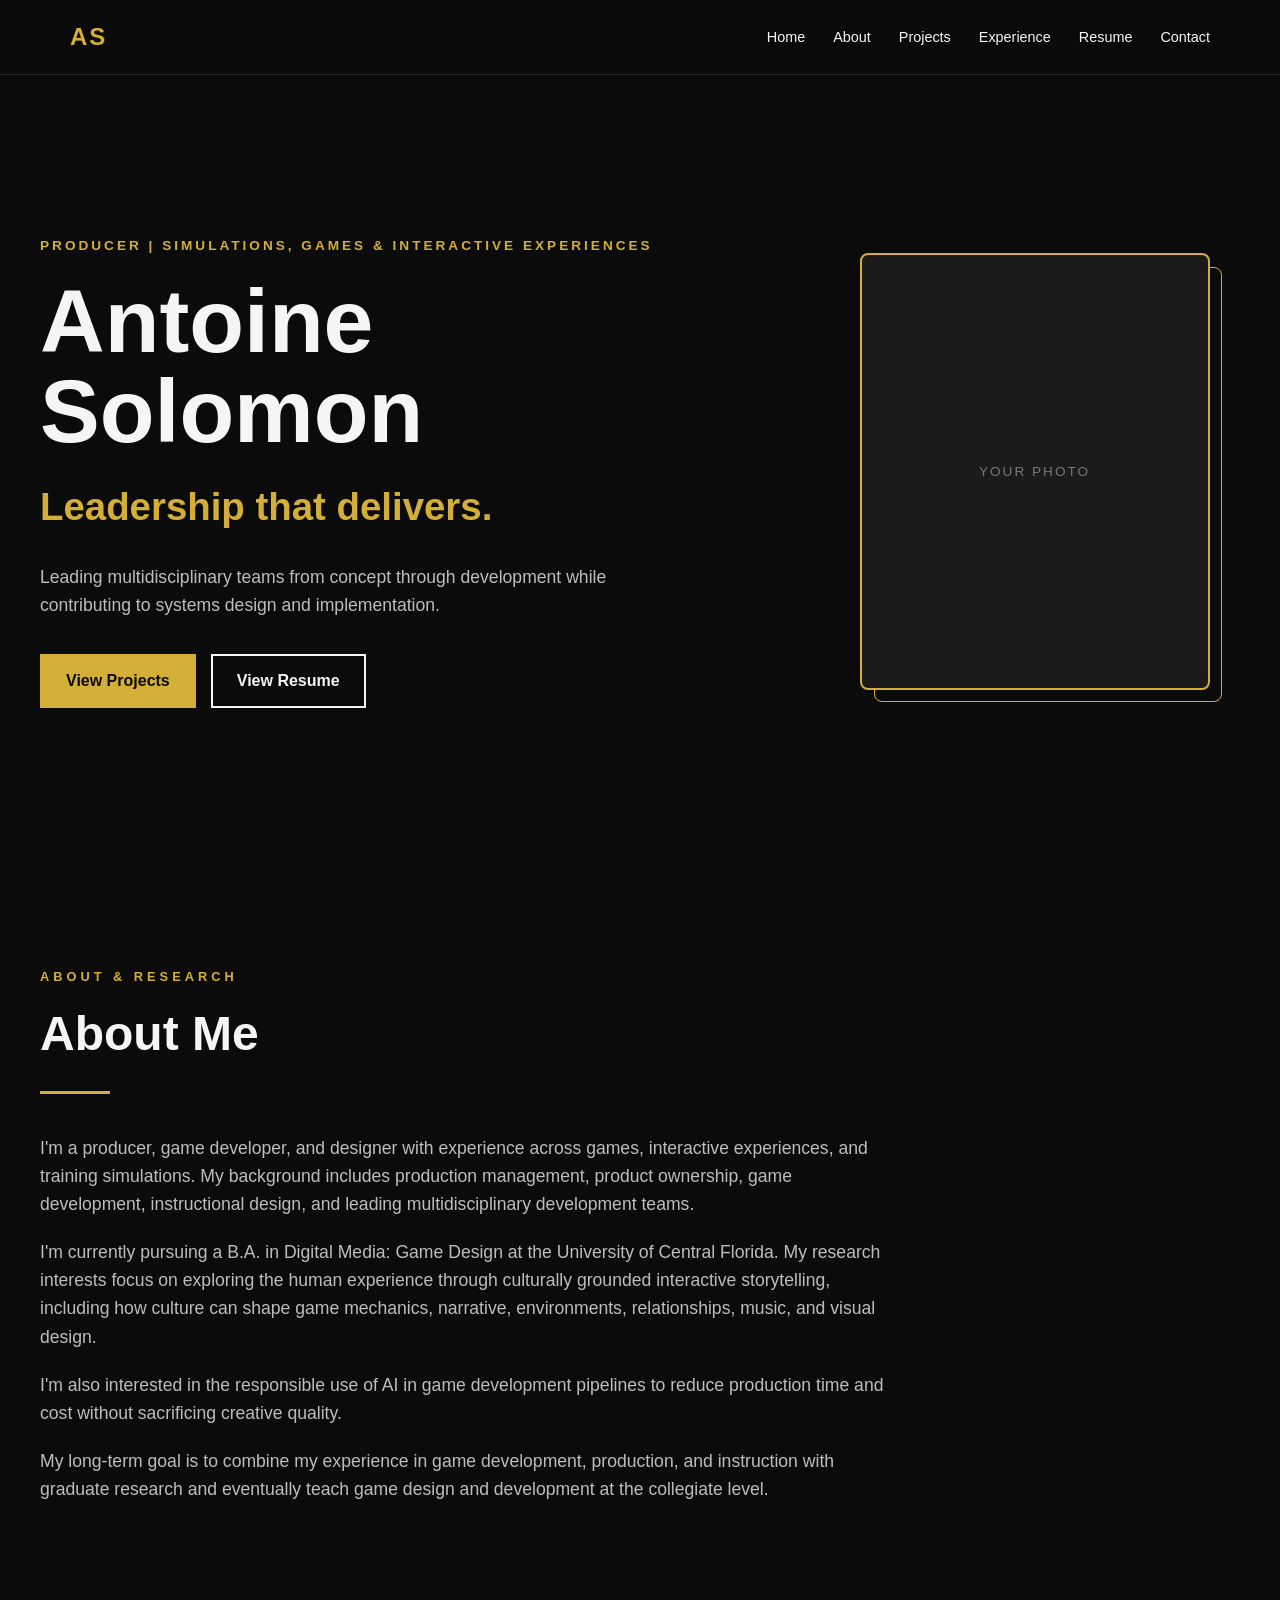
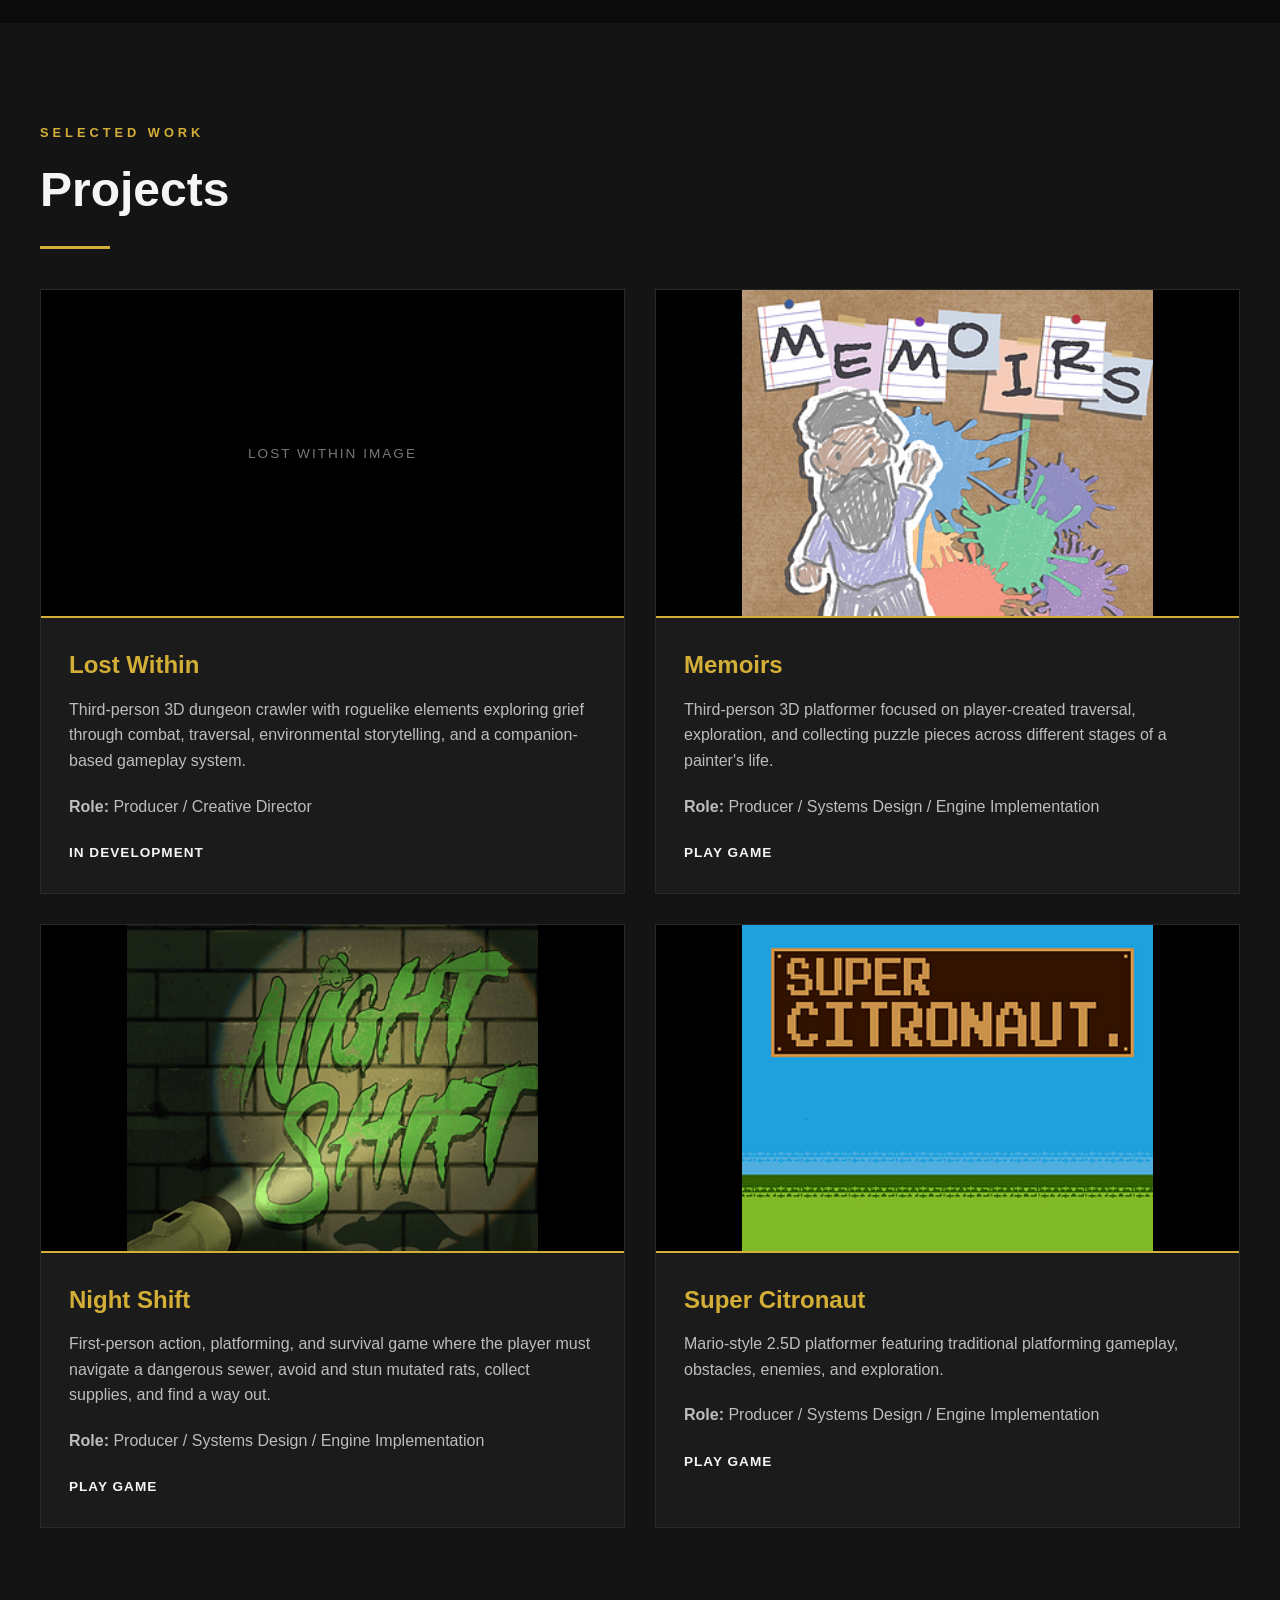
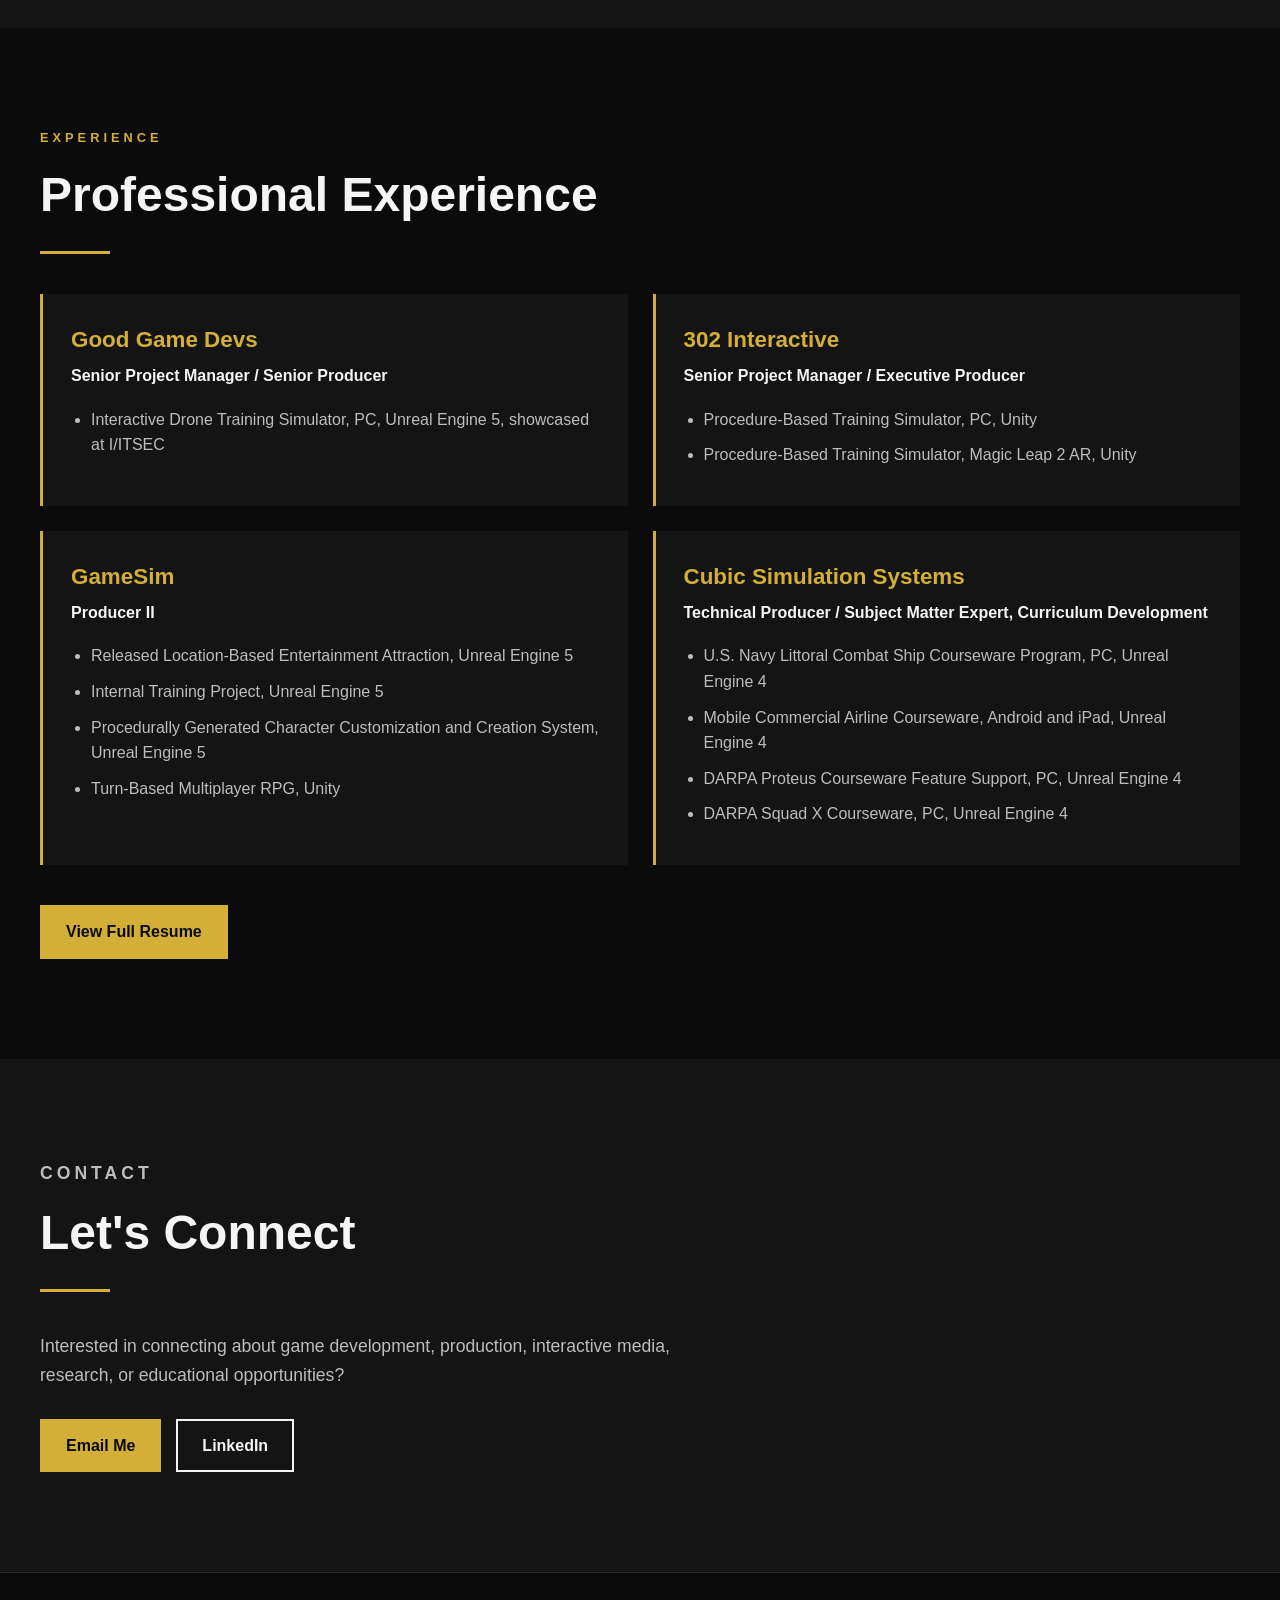
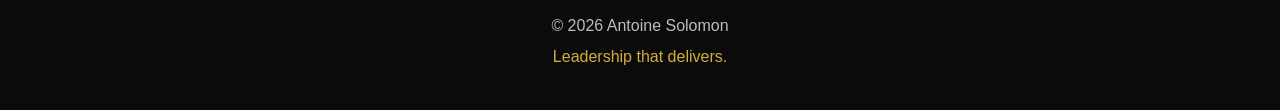
<file: index.html>
<!DOCTYPE html>
<html lang="en">

<head>
    <meta charset="UTF-8">
    <meta name="viewport" content="width=device-width, initial-scale=1.0">

    <title>Antoine Solomon | Portfolio</title>

    <link rel="stylesheet" href="style.css">
</head>

<body>

    <!-- Navigation -->
    <nav class="navbar">

        <div class="nav-container">

            <a href="#home" class="nav-logo">AS</a>

            <div class="nav-links">
                <a href="#home">Home</a>
                <a href="#about">About</a>
                <a href="#projects">Projects</a>
                <a href="#experience">Experience</a>
                <a href="resume.html">Resume</a>
                <a href="#contact">Contact</a>
            </div>

        </div>

    </nav>


    <main>

        <!-- Hero -->
        <section id="home" class="hero">

            <div class="hero-container">

                <div class="hero-content">

                    <p class="hero-intro">
                        PRODUCER | SIMULATIONS, GAMES & INTERACTIVE EXPERIENCES
                    </p>

                    <h1>Antoine Solomon</h1>

                    <h2>Leadership that delivers.</h2>

                    <p class="hero-description">
                        Leading multidisciplinary teams from concept through development
                        while contributing to systems design and implementation.
                    </p>

                    <div class="hero-buttons">

                        <a href="#projects" class="button primary-button">
                            View Projects
                        </a>

                        <a href="resume.html" class="button secondary-button">
                            View Resume
                        </a>

                    </div>

                </div>


                <!-- Personal Photo Placeholder -->
                <div class="hero-photo">

                    <div class="photo-placeholder">
                        <span>Your Photo</span>
                    </div>

                </div>

            </div>

        </section>


        <!-- About & Research -->
        <section id="about" class="content-section">

            <div class="section-container">

                <p class="section-label">ABOUT & RESEARCH</p>

                <h2>About Me</h2>

                <div class="gold-line"></div>

                <div class="about-content">

                    <p>
                        I'm a producer, game developer, and designer with
                        experience across games, interactive experiences, and
                        training simulations. My background includes production
                        management, product ownership, game development,
                        instructional design, and leading multidisciplinary
                        development teams.
                    </p>

                    <p>
                        I'm currently pursuing a B.A. in Digital Media: Game Design
                        at the University of Central Florida. My research interests
                        focus on exploring the human experience through culturally
                        grounded interactive storytelling, including how culture
                        can shape game mechanics, narrative, environments,
                        relationships, music, and visual design.
                    </p>

                    <p>
                        I'm also interested in the responsible use of AI in game
                        development pipelines to reduce production time and cost
                        without sacrificing creative quality.
                    </p>

                    <p>
                        My long-term goal is to combine my experience in game
                        development, production, and instruction with graduate
                        research and eventually teach game design and development
                        at the collegiate level.
                    </p>

                </div>

            </div>

        </section>


        <!-- Projects -->
        <section id="projects" class="content-section alternate-section">

            <div class="section-container">

                <p class="section-label">SELECTED WORK</p>

                <h2>Projects</h2>

                <div class="gold-line"></div>


                <div class="project-grid">


                    <!-- Lost Within -->
                    <article class="project-card">

                        <div class="project-image">
                            <span>Lost Within Image</span>
                        </div>

                        <div class="project-info">

                            <h3>Lost Within</h3>

                            <p>
                                Third-person 3D dungeon crawler with roguelike
                                elements exploring grief through combat, traversal,
                                environmental storytelling, and a companion-based
                                gameplay system.
                            </p>

                            <p>
                                <strong>Role:</strong>
                                Producer / Creative Director
                            </p>

                            <span class="project-link">
                                In Development
                            </span>

                        </div>

                    </article>


                    <!-- Memoirs -->
                    <article class="project-card">

                        <div class="project-image">
                            <img src="Images/Memoirs.png"
                                 alt="Memoirs gameplay screenshot">
                        </div>

                        <div class="project-info">

                            <h3>Memoirs</h3>

                            <p>
                                Third-person 3D platformer focused on player-created
                                traversal, exploration, and collecting puzzle pieces
                                across different stages of a painter's life.
                            </p>

                            <p>
                                <strong>Role:</strong>
                                Producer / Systems Design / Engine Implementation
                            </p>

                            <a href="https://patty-farinas.itch.io/memoirs"
                               target="_blank"
                               rel="noopener noreferrer"
                               class="project-link">
                                Play Game
                            </a>

                        </div>

                    </article>


                    <!-- Night Shift -->
                    <article class="project-card">

                        <div class="project-image">
                            <img src="Images/NightShift.png"
                                 alt="Night Shift gameplay screenshot">
                        </div>

                        <div class="project-info">

                            <h3>Night Shift</h3>

                            <p>
                                First-person action, platforming, and survival game
                                where the player must navigate a dangerous sewer,
                                avoid and stun mutated rats, collect supplies, and
                                find a way out.
                            </p>

                            <p>
                                <strong>Role:</strong>
                                Producer / Systems Design / Engine Implementation
                            </p>

                            <a href="https://twan-solo.itch.io/night-watch"
                               target="_blank"
                               rel="noopener noreferrer"
                               class="project-link">
                                Play Game
                            </a>

                        </div>

                    </article>


                    <!-- Super Citronaut -->
                    <article class="project-card">

                        <div class="project-image">
                            <img src="Images/SuperCitronaut.png"
                                 alt="Super Citronaut gameplay screenshot">
                        </div>

                        <div class="project-info">

                            <h3>Super Citronaut</h3>

                            <p>
                                Mario-style 2.5D platformer featuring traditional
                                platforming gameplay, obstacles, enemies, and
                                exploration.
                            </p>

                            <p>
                                <strong>Role:</strong>
                                Producer / Systems Design / Engine Implementation
                            </p>

                            <a href="https://shreyaaaaaa.itch.io/super-citronaut"
                               target="_blank"
                               rel="noopener noreferrer"
                               class="project-link">
                                Play Game
                            </a>

                        </div>

                    </article>


                </div>

            </div>

        </section>


        <!-- Professional Experience -->
        <section id="experience" class="content-section">

            <div class="section-container">

                <p class="section-label">EXPERIENCE</p>

                <h2>Professional Experience</h2>

                <div class="gold-line"></div>


                <div class="experience-grid">


                    <!-- Good Game Devs -->
                    <article class="experience-card">

                        <h3>Good Game Devs</h3>

                        <h4>
                            Senior Project Manager / Senior Producer
                        </h4>

                        <ul>
                            <li>
                                Interactive Drone Training Simulator,
                                PC, Unreal Engine 5, showcased at I/ITSEC
                            </li>
                        </ul>

                    </article>


                    <!-- 302 Interactive -->
                    <article class="experience-card">

                        <h3>302 Interactive</h3>

                        <h4>
                            Senior Project Manager / Executive Producer
                        </h4>

                        <ul>
                            <li>
                                Procedure-Based Training Simulator,
                                PC, Unity
                            </li>

                            <li>
                                Procedure-Based Training Simulator,
                                Magic Leap 2 AR, Unity
                            </li>
                        </ul>

                    </article>


                    <!-- GameSim -->
                    <article class="experience-card">

                        <h3>GameSim</h3>

                        <h4>Producer II</h4>

                        <ul>
                            <li>
                                Released Location-Based Entertainment Attraction,
                                Unreal Engine 5
                            </li>

                            <li>
                                Internal Training Project,
                                Unreal Engine 5
                            </li>

                            <li>
                                Procedurally Generated Character Customization
                                and Creation System, Unreal Engine 5
                            </li>

                            <li>
                                Turn-Based Multiplayer RPG,
                                Unity
                            </li>
                        </ul>

                    </article>


                    <!-- Cubic Simulation Systems -->
                    <article class="experience-card">

                        <h3>Cubic Simulation Systems</h3>

                        <h4>
                            Technical Producer / Subject Matter Expert,
                            Curriculum Development
                        </h4>

                        <ul>
                            <li>
                                U.S. Navy Littoral Combat Ship Courseware Program,
                                PC, Unreal Engine 4
                            </li>

                            <li>
                                Mobile Commercial Airline Courseware,
                                Android and iPad, Unreal Engine 4
                            </li>

                            <li>
                                DARPA Proteus Courseware Feature Support,
                                PC, Unreal Engine 4
                            </li>

                            <li>
                                DARPA Squad X Courseware,
                                PC, Unreal Engine 4
                            </li>
                        </ul>

                    </article>


                </div>


                <div class="resume-button-container">

                    <a href="resume.html" class="button primary-button">
                        View Full Resume
                    </a>

                </div>

            </div>

        </section>


        <!-- Contact -->
        <section id="contact" class="content-section contact-section">

            <div class="section-container">

                <p class="section-label">CONTACT</p>

                <h2>Let's Connect</h2>

                <div class="gold-line"></div>

                <p>
                    Interested in connecting about game development, production,
                    interactive media, research, or educational opportunities?
                </p>


                <div class="contact-links">

                    <a href="mailto:twanxsolo@gmail.com"
                       class="button primary-button">
                        Email Me
                    </a>

                    <a href="https://www.linkedin.com/in/antoine-solomon"
                       target="_blank"
                       rel="noopener noreferrer"
                       class="button secondary-button">
                        LinkedIn
                    </a>

                </div>

            </div>

        </section>

    </main>


    <!-- Footer -->
    <footer>

        <p>
            &copy; 2026 Antoine Solomon
        </p>

        <p class="footer-tagline">
            Leadership that delivers.
        </p>

    </footer>

</body>

</html>
</file>
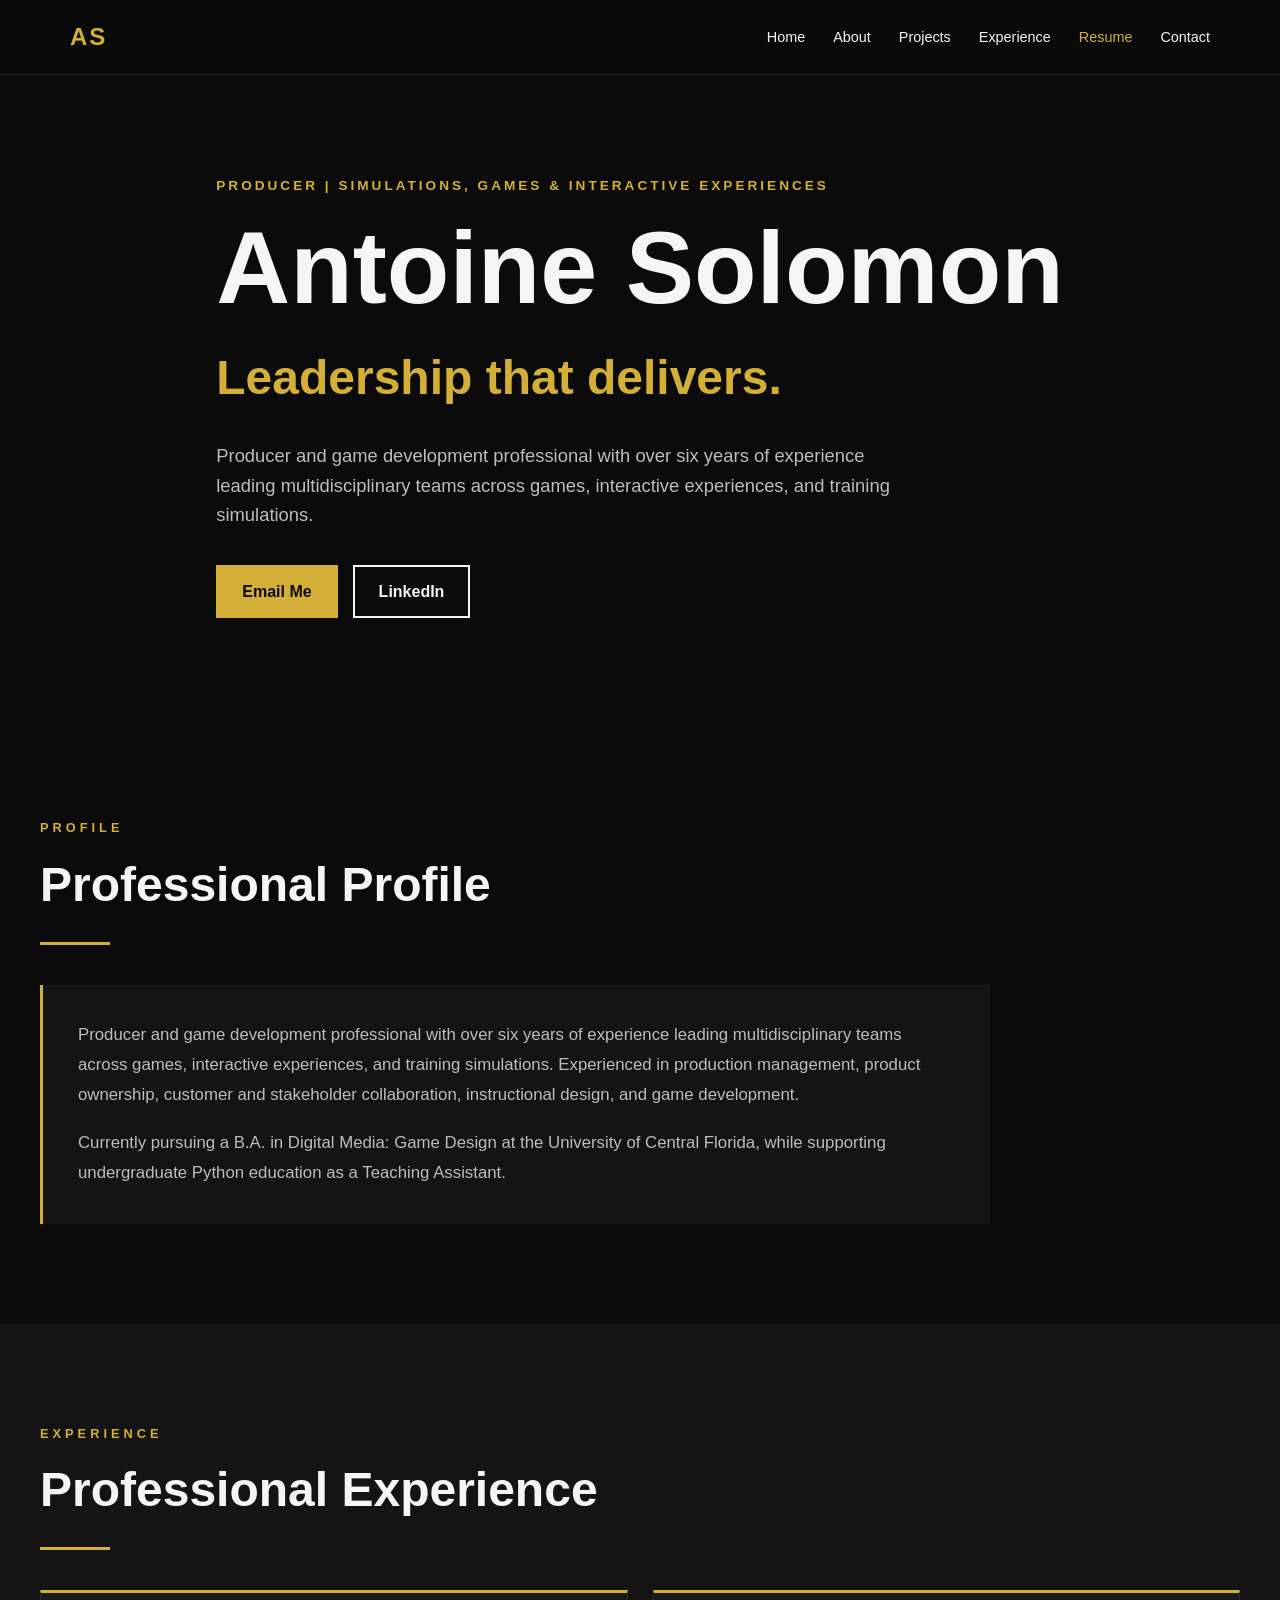
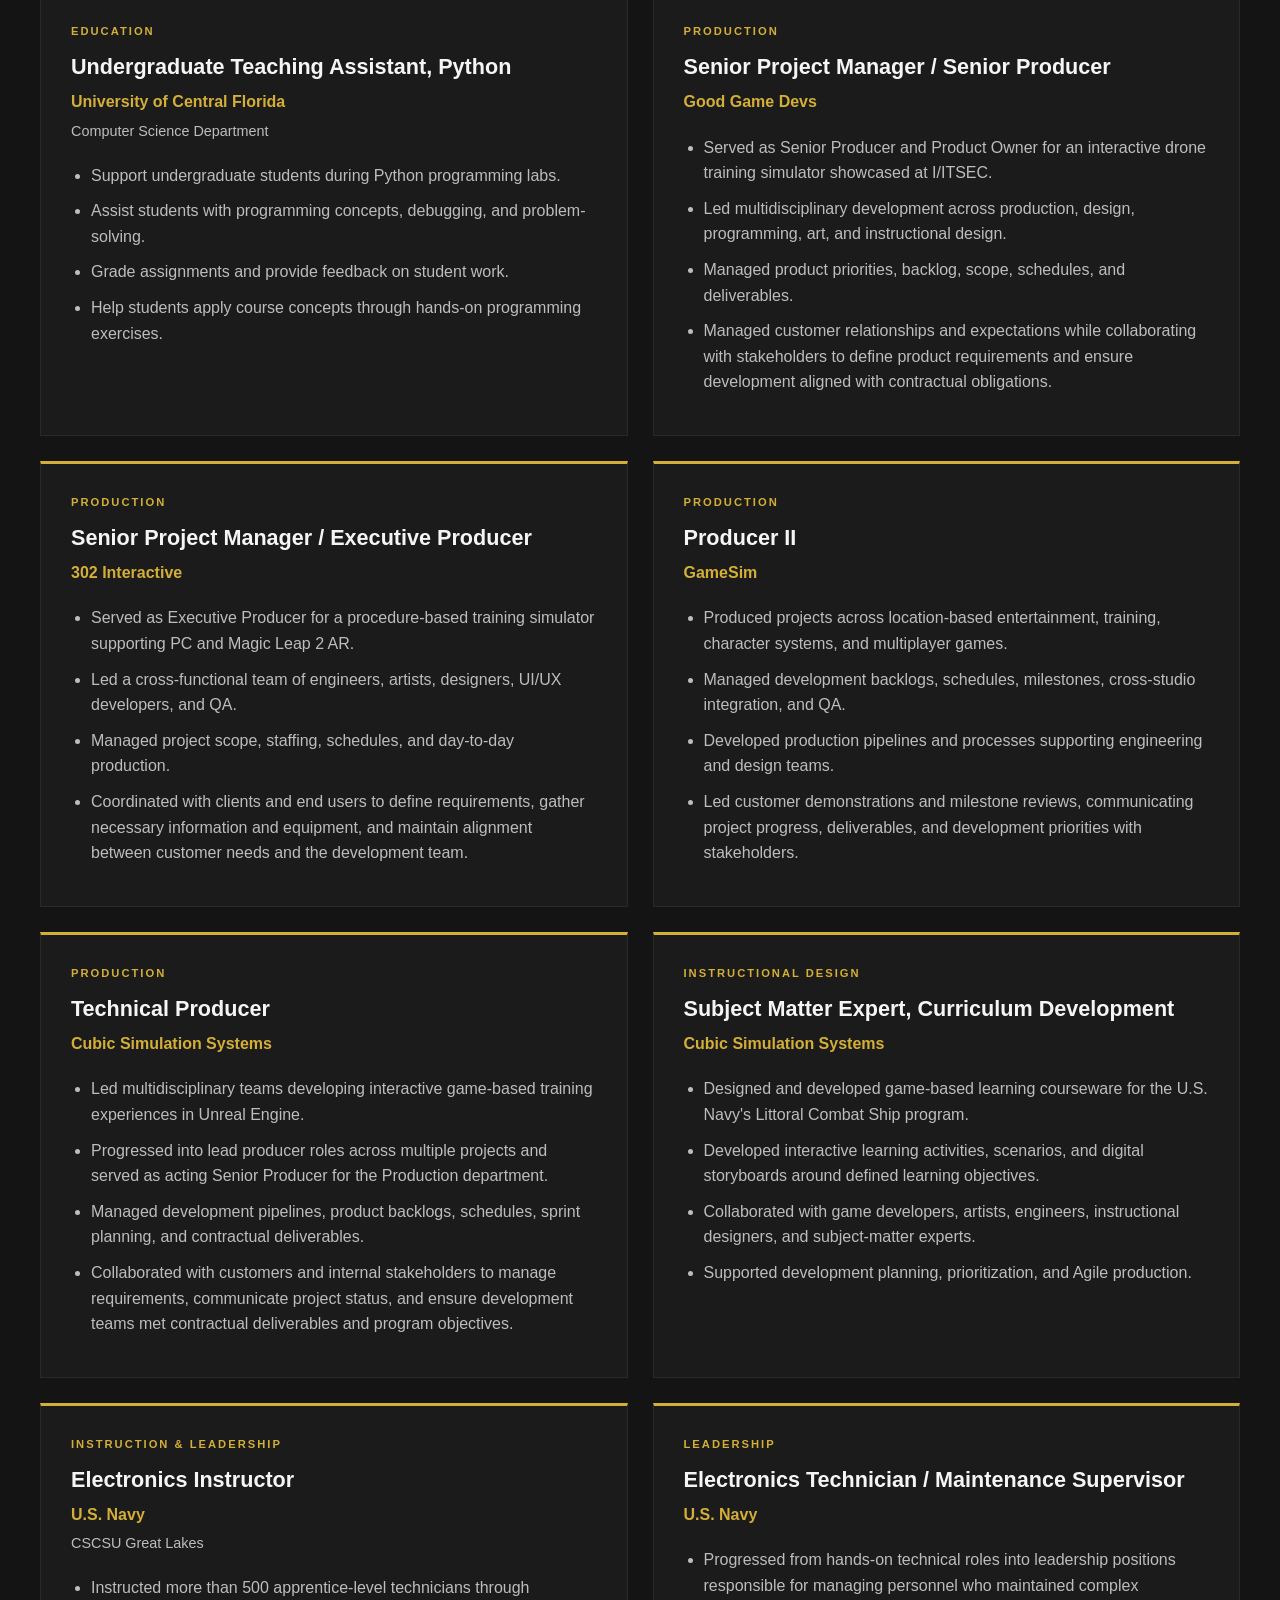
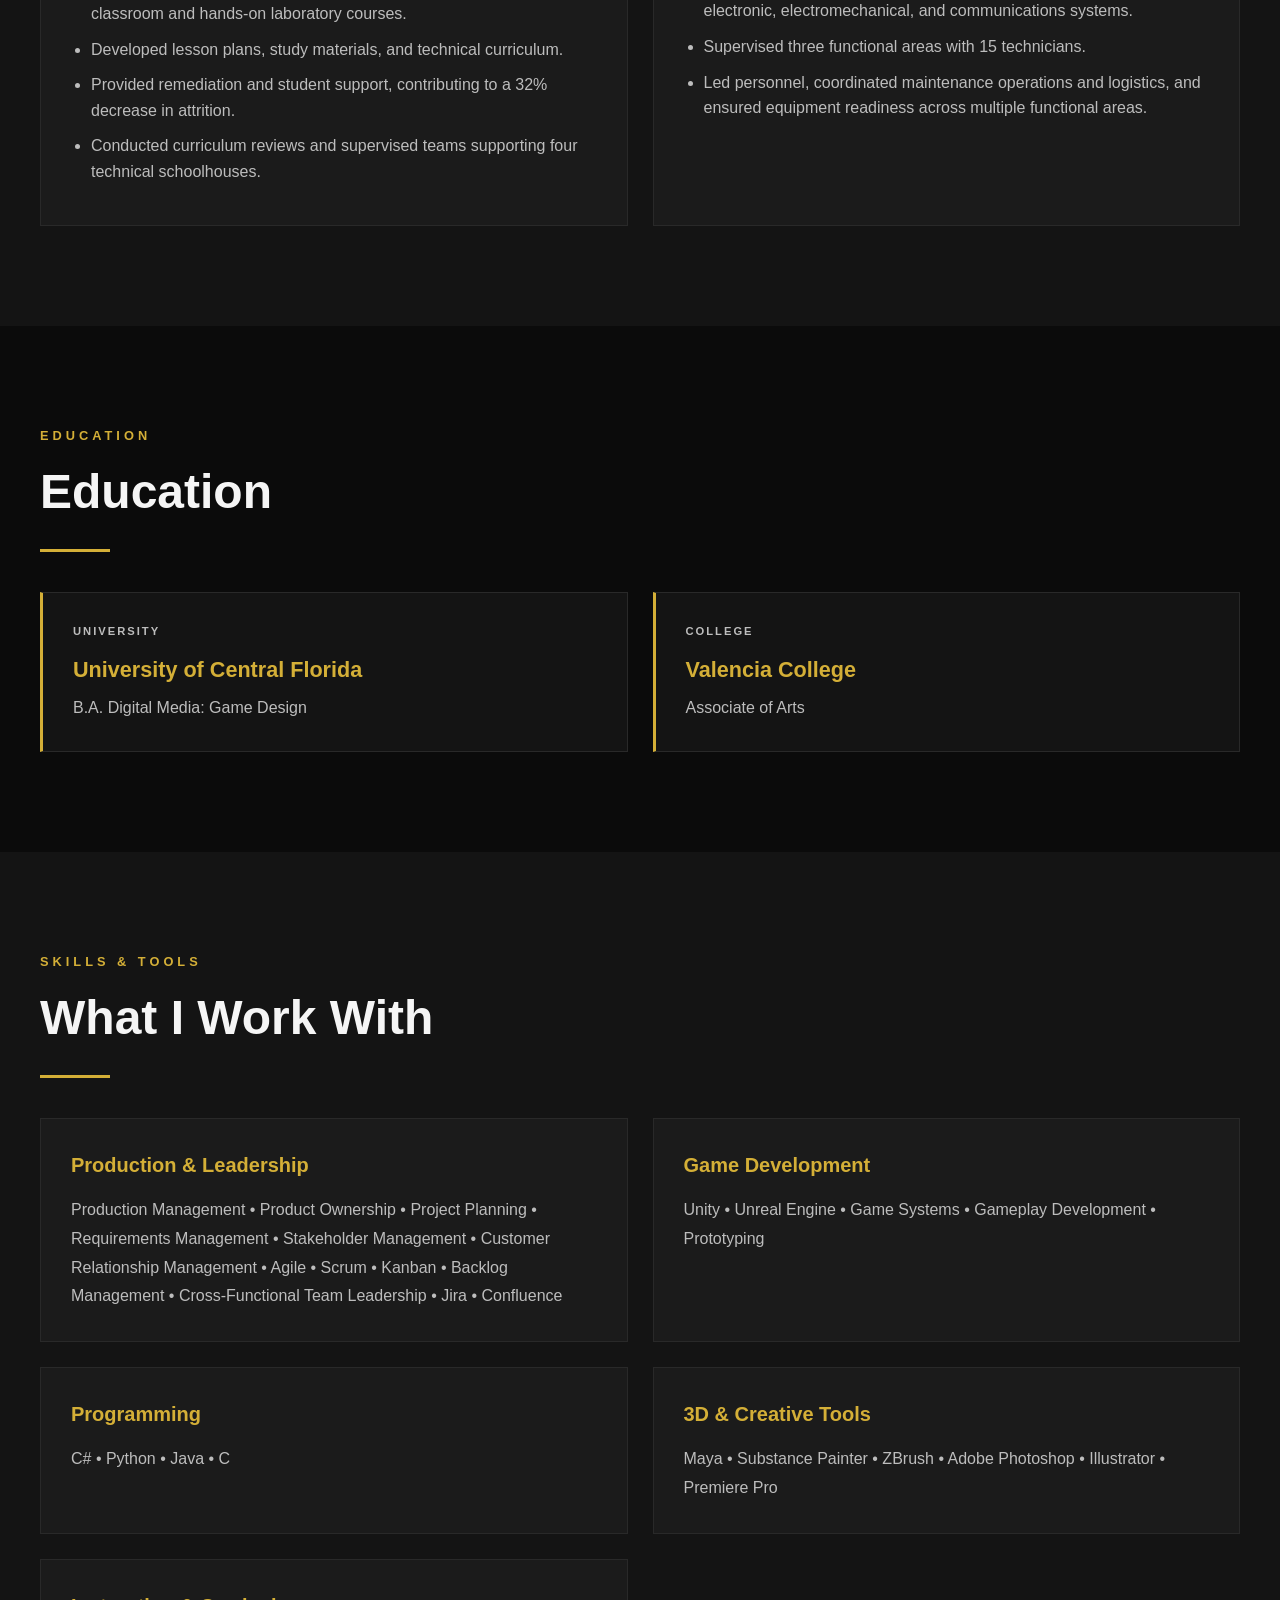
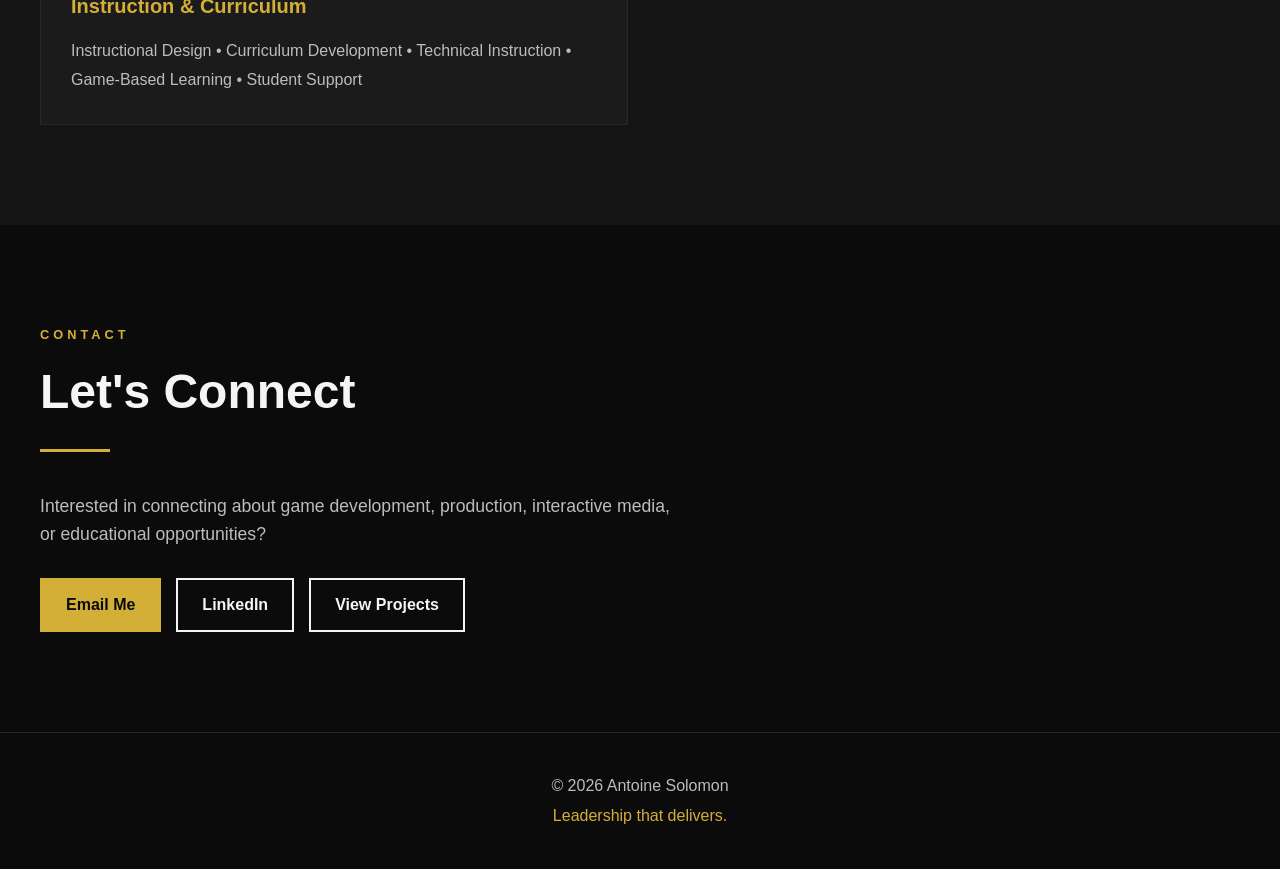
<file: resume.html>
<!DOCTYPE html>
<html lang="en">

<head>
    <meta charset="UTF-8">
    <meta name="viewport" content="width=device-width, initial-scale=1.0">

    <title>Resume | Antoine Solomon</title>

    <link rel="stylesheet" href="style.css">
</head>

<body>

    <!-- Navigation -->
    <nav class="navbar">

        <div class="nav-container">

            <a href="index.html" class="nav-logo">AS</a>

            <div class="nav-links">
                <a href="index.html">Home</a>
                <a href="index.html#about">About</a>
                <a href="index.html#projects">Projects</a>
                <a href="index.html#experience">Experience</a>
                <a href="resume.html" class="active-link">Resume</a>
                <a href="index.html#contact">Contact</a>
            </div>

        </div>

    </nav>


    <main>

        <!-- Resume Hero -->
        <section class="resume-hero">

            <div class="section-container">

                <p class="hero-intro">
                    PRODUCER | SIMULATIONS, GAMES & INTERACTIVE EXPERIENCES
                </p>

                <h1>Antoine Solomon</h1>

                <h2>Leadership that delivers.</h2>

                <p class="resume-hero-description">
                    Producer and game development professional with over six
                    years of experience leading multidisciplinary teams across
                    games, interactive experiences, and training simulations.
                </p>

                <div class="hero-buttons">

                    <a href="mailto:twanxsolo@gmail.com"
                       class="button primary-button">
                        Email Me
                    </a>

                    <a href="https://www.linkedin.com/in/antoine-solomon"
                       target="_blank"
                       rel="noopener noreferrer"
                       class="button secondary-button">
                        LinkedIn
                    </a>

                </div>

            </div>

        </section>


        <!-- Profile -->
        <section class="content-section resume-profile-section">

            <div class="section-container">

                <p class="section-label">PROFILE</p>

                <h2>Professional Profile</h2>

                <div class="gold-line"></div>

                <div class="resume-profile-card">

                    <p>
                        Producer and game development professional with over six
                        years of experience leading multidisciplinary teams
                        across games, interactive experiences, and training
                        simulations. Experienced in production management,
                        product ownership, customer and stakeholder collaboration,
                        instructional design, and game development.
                    </p>

                    <p>
                        Currently pursuing a B.A. in Digital Media: Game Design
                        at the University of Central Florida, while supporting
                        undergraduate Python education as a Teaching Assistant.
                    </p>

                </div>

            </div>

        </section>


        <!-- Experience -->
        <section class="content-section alternate-section">

            <div class="section-container">

                <p class="section-label">EXPERIENCE</p>

                <h2>Professional Experience</h2>

                <div class="gold-line"></div>


                <div class="resume-card-grid">


                    <!-- UCF -->
                    <article class="resume-card">

                        <p class="resume-card-type">EDUCATION</p>

                        <h3>
                            Undergraduate Teaching Assistant, Python
                        </h3>

                        <h4>
                            University of Central Florida
                        </h4>

                        <p class="resume-subtitle">
                            Computer Science Department
                        </p>

                        <ul>
                            <li>
                                Support undergraduate students during Python
                                programming labs.
                            </li>

                            <li>
                                Assist students with programming concepts,
                                debugging, and problem-solving.
                            </li>

                            <li>
                                Grade assignments and provide feedback on
                                student work.
                            </li>

                            <li>
                                Help students apply course concepts through
                                hands-on programming exercises.
                            </li>
                        </ul>

                    </article>


                    <!-- Good Game Devs -->
                    <article class="resume-card">

                        <p class="resume-card-type">PRODUCTION</p>

                        <h3>
                            Senior Project Manager / Senior Producer
                        </h3>

                        <h4>Good Game Devs</h4>

                        <ul>
                            <li>
                                Served as Senior Producer and Product Owner for
                                an interactive drone training simulator
                                showcased at I/ITSEC.
                            </li>

                            <li>
                                Led multidisciplinary development across
                                production, design, programming, art, and
                                instructional design.
                            </li>

                            <li>
                                Managed product priorities, backlog, scope,
                                schedules, and deliverables.
                            </li>

                            <li>
                                Managed customer relationships and expectations
                                while collaborating with stakeholders to define
                                product requirements and ensure development
                                aligned with contractual obligations.
                            </li>
                        </ul>

                    </article>


                    <!-- 302 Interactive -->
                    <article class="resume-card">

                        <p class="resume-card-type">PRODUCTION</p>

                        <h3>
                            Senior Project Manager / Executive Producer
                        </h3>

                        <h4>302 Interactive</h4>

                        <ul>
                            <li>
                                Served as Executive Producer for a
                                procedure-based training simulator supporting
                                PC and Magic Leap 2 AR.
                            </li>

                            <li>
                                Led a cross-functional team of engineers,
                                artists, designers, UI/UX developers, and QA.
                            </li>

                            <li>
                                Managed project scope, staffing, schedules,
                                and day-to-day production.
                            </li>

                            <li>
                                Coordinated with clients and end users to
                                define requirements, gather necessary
                                information and equipment, and maintain
                                alignment between customer needs and the
                                development team.
                            </li>
                        </ul>

                    </article>


                    <!-- GameSim -->
                    <article class="resume-card">

                        <p class="resume-card-type">PRODUCTION</p>

                        <h3>Producer II</h3>

                        <h4>GameSim</h4>

                        <ul>
                            <li>
                                Produced projects across location-based
                                entertainment, training, character systems,
                                and multiplayer games.
                            </li>

                            <li>
                                Managed development backlogs, schedules,
                                milestones, cross-studio integration, and QA.
                            </li>

                            <li>
                                Developed production pipelines and processes
                                supporting engineering and design teams.
                            </li>

                            <li>
                                Led customer demonstrations and milestone
                                reviews, communicating project progress,
                                deliverables, and development priorities with
                                stakeholders.
                            </li>
                        </ul>

                    </article>


                    <!-- Cubic Producer -->
                    <article class="resume-card">

                        <p class="resume-card-type">PRODUCTION</p>

                        <h3>Technical Producer</h3>

                        <h4>Cubic Simulation Systems</h4>

                        <ul>
                            <li>
                                Led multidisciplinary teams developing
                                interactive game-based training experiences
                                in Unreal Engine.
                            </li>

                            <li>
                                Progressed into lead producer roles across
                                multiple projects and served as acting Senior
                                Producer for the Production department.
                            </li>

                            <li>
                                Managed development pipelines, product
                                backlogs, schedules, sprint planning, and
                                contractual deliverables.
                            </li>

                            <li>
                                Collaborated with customers and internal
                                stakeholders to manage requirements,
                                communicate project status, and ensure
                                development teams met contractual deliverables
                                and program objectives.
                            </li>
                        </ul>

                    </article>


                    <!-- Cubic Curriculum -->
                    <article class="resume-card">

                        <p class="resume-card-type">
                            INSTRUCTIONAL DESIGN
                        </p>

                        <h3>
                            Subject Matter Expert, Curriculum Development
                        </h3>

                        <h4>Cubic Simulation Systems</h4>

                        <ul>
                            <li>
                                Designed and developed game-based learning
                                courseware for the U.S. Navy's Littoral Combat
                                Ship program.
                            </li>

                            <li>
                                Developed interactive learning activities,
                                scenarios, and digital storyboards around
                                defined learning objectives.
                            </li>

                            <li>
                                Collaborated with game developers, artists,
                                engineers, instructional designers, and
                                subject-matter experts.
                            </li>

                            <li>
                                Supported development planning,
                                prioritization, and Agile production.
                            </li>
                        </ul>

                    </article>


                    <!-- Navy Instructor -->
                    <article class="resume-card">

                        <p class="resume-card-type">
                            INSTRUCTION & LEADERSHIP
                        </p>

                        <h3>Electronics Instructor</h3>

                        <h4>U.S. Navy</h4>

                        <p class="resume-subtitle">
                            CSCSU Great Lakes
                        </p>

                        <ul>
                            <li>
                                Instructed more than 500 apprentice-level
                                technicians through classroom and hands-on
                                laboratory courses.
                            </li>

                            <li>
                                Developed lesson plans, study materials,
                                and technical curriculum.
                            </li>

                            <li>
                                Provided remediation and student support,
                                contributing to a 32% decrease in attrition.
                            </li>

                            <li>
                                Conducted curriculum reviews and supervised
                                teams supporting four technical schoolhouses.
                            </li>
                        </ul>

                    </article>


                    <!-- Navy Leadership -->
                    <article class="resume-card">

                        <p class="resume-card-type">LEADERSHIP</p>

                        <h3>
                            Electronics Technician / Maintenance Supervisor
                        </h3>

                        <h4>U.S. Navy</h4>

                        <ul>
                            <li>
                                Progressed from hands-on technical roles into
                                leadership positions responsible for managing
                                personnel who maintained complex electronic,
                                electromechanical, and communications systems.
                            </li>

                            <li>
                                Supervised three functional areas with
                                15 technicians.
                            </li>

                            <li>
                                Led personnel, coordinated maintenance
                                operations and logistics, and ensured
                                equipment readiness across multiple
                                functional areas.
                            </li>
                        </ul>

                    </article>


                </div>

            </div>

        </section>


        <!-- Education -->
        <section class="content-section">

            <div class="section-container">

                <p class="section-label">EDUCATION</p>

                <h2>Education</h2>

                <div class="gold-line"></div>


                <div class="education-grid">

                    <article class="education-card">

                        <p class="resume-card-type">UNIVERSITY</p>

                        <h3>
                            University of Central Florida
                        </h3>

                        <p>
                            B.A. Digital Media: Game Design
                        </p>

                    </article>


                    <article class="education-card">

                        <p class="resume-card-type">COLLEGE</p>

                        <h3>Valencia College</h3>

                        <p>
                            Associate of Arts
                        </p>

                    </article>

                </div>

            </div>

        </section>


        <!-- Skills -->
        <section class="content-section alternate-section">

            <div class="section-container">

                <p class="section-label">SKILLS & TOOLS</p>

                <h2>What I Work With</h2>

                <div class="gold-line"></div>


                <div class="skills-grid">


                    <article class="skill-card">

                        <h3>Production & Leadership</h3>

                        <p>
                            Production Management • Product Ownership •
                            Project Planning • Requirements Management •
                            Stakeholder Management • Customer Relationship
                            Management • Agile • Scrum • Kanban •
                            Backlog Management • Cross-Functional Team
                            Leadership • Jira • Confluence
                        </p>

                    </article>


                    <article class="skill-card">

                        <h3>Game Development</h3>

                        <p>
                            Unity • Unreal Engine • Game Systems •
                            Gameplay Development • Prototyping
                        </p>

                    </article>


                    <article class="skill-card">

                        <h3>Programming</h3>

                        <p>
                            C# • Python • Java • C
                        </p>

                    </article>


                    <article class="skill-card">

                        <h3>3D & Creative Tools</h3>

                        <p>
                            Maya • Substance Painter • ZBrush •
                            Adobe Photoshop • Illustrator • Premiere Pro
                        </p>

                    </article>


                    <article class="skill-card">

                        <h3>Instruction & Curriculum</h3>

                        <p>
                            Instructional Design • Curriculum Development •
                            Technical Instruction • Game-Based Learning •
                            Student Support
                        </p>

                    </article>


                </div>

            </div>

        </section>


        <!-- Resume Contact -->
        <section class="content-section resume-contact-section">

            <div class="section-container">

                <p class="section-label">CONTACT</p>

                <h2>Let's Connect</h2>

                <div class="gold-line"></div>

                <p class="resume-contact-text">
                    Interested in connecting about game development,
                    production, interactive media, or educational opportunities?
                </p>

                <div class="contact-links">

                    <a href="mailto:twanxsolo@gmail.com"
                       class="button primary-button">
                        Email Me
                    </a>

                    <a href="https://www.linkedin.com/in/antoine-solomon"
                       target="_blank"
                       rel="noopener noreferrer"
                       class="button secondary-button">
                        LinkedIn
                    </a>

                    <a href="index.html#projects"
                       class="button secondary-button">
                        View Projects
                    </a>

                </div>

            </div>

        </section>

    </main>


    <!-- Footer -->
    <footer>

        <p>
            &copy; 2026 Antoine Solomon
        </p>

        <p class="footer-tagline">
            Leadership that delivers.
        </p>

    </footer>

</body>

</html>
</file>
<file: style.css>
/* ========================================
   GENERAL
======================================== */

* {
    box-sizing: border-box;
    margin: 0;
    padding: 0;
}

html {
    scroll-behavior: smooth;
}

body {
    background-color: #0b0b0b;
    color: #f5f5f5;
    font-family: Arial, Helvetica, sans-serif;
    line-height: 1.6;
}

a {
    color: inherit;
    text-decoration: none;
}


/* ========================================
   COLORS
======================================== */

:root {
    --black: #0b0b0b;
    --dark-gray: #141414;
    --card-gray: #1b1b1b;
    --white: #f5f5f5;
    --light-gray: #bdbdbd;
    --gold: #d4af37;
}


/* ========================================
   NAVIGATION
======================================== */

.navbar {
    background-color: rgba(11, 11, 11, 0.96);
    border-bottom: 1px solid #262626;
    position: sticky;
    top: 0;
    z-index: 1000;
}

.nav-container {
    max-width: 1200px;
    margin: auto;
    padding: 18px 30px;

    display: flex;
    justify-content: space-between;
    align-items: center;
}

.nav-logo {
    color: var(--gold);
    font-size: 1.5rem;
    font-weight: bold;
    letter-spacing: 2px;
}

.nav-links {
    display: flex;
    gap: 28px;
}

.nav-links a {
    color: var(--white);
    font-size: 0.9rem;
    transition: 0.3s;
}

.nav-links a:hover {
    color: var(--gold);
}

.active-link {
    color: var(--gold) !important;
}


/* ========================================
   HERO
======================================== */

.hero {
    min-height: 88vh;
    display: flex;
    align-items: center;
    padding: 90px 30px;
}

.hero-container {
    width: 100%;
    max-width: 1200px;
    margin: auto;

    display: grid;
    grid-template-columns: 1.4fr 0.8fr;
    gap: 70px;
    align-items: center;
}

.hero-content {
    max-width: 750px;
}

.hero-intro {
    color: var(--gold);
    font-size: 0.85rem;
    font-weight: bold;
    letter-spacing: 3px;
    margin-bottom: 20px;
}

.hero h1 {
    color: var(--white);
    font-size: clamp(3rem, 7vw, 6rem);
    line-height: 1;
    margin-bottom: 20px;
}

.hero h2 {
    color: var(--gold);
    font-size: clamp(1.8rem, 3vw, 2.8rem);
    margin-bottom: 25px;
}

.hero-description {
    color: var(--light-gray);
    max-width: 650px;
    font-size: 1.1rem;
    margin-bottom: 35px;
}

.hero-buttons {
    display: flex;
    gap: 15px;
    flex-wrap: wrap;
}


/* ========================================
   PERSONAL PHOTO
======================================== */

.hero-photo {
    display: flex;
    justify-content: center;
}

.photo-placeholder {
    width: 100%;
    max-width: 350px;
    aspect-ratio: 4 / 5;

    background-color: var(--card-gray);

    border: 2px solid var(--gold);
    border-radius: 8px;

    display: flex;
    align-items: center;
    justify-content: center;

    position: relative;
}

.photo-placeholder::before {
    content: "";
    position: absolute;

    width: 100%;
    height: 100%;

    border: 1px solid var(--gold);
    border-radius: 8px;

    top: 12px;
    left: 12px;

    z-index: -1;
}

.photo-placeholder span {
    color: #777777;
    font-size: 0.85rem;
    letter-spacing: 2px;
    text-transform: uppercase;
}


/* ========================================
   BUTTONS
======================================== */

.button {
    display: inline-block;
    padding: 12px 24px;
    font-weight: bold;
    transition: 0.3s;
}

.primary-button {
    background-color: var(--gold);
    color: var(--black);
    border: 2px solid var(--gold);
}

.primary-button:hover {
    background-color: transparent;
    color: var(--gold);
}

.secondary-button {
    background-color: transparent;
    color: var(--white);
    border: 2px solid var(--white);
}

.secondary-button:hover {
    border-color: var(--gold);
    color: var(--gold);
}


/* ========================================
   SECTIONS
======================================== */

.content-section {
    padding: 100px 30px;
}

.alternate-section {
    background-color: var(--dark-gray);
}

.section-container {
    max-width: 1200px;
    margin: auto;
}

.section-label {
    color: var(--gold);
    font-size: 0.8rem;
    font-weight: bold;
    letter-spacing: 4px;
    margin-bottom: 8px;
}

.content-section h2 {
    font-size: clamp(2rem, 4vw, 3rem);
}

.gold-line {
    width: 70px;
    height: 3px;
    background-color: var(--gold);
    margin: 18px 0 40px;
}


/* ========================================
   ABOUT
======================================== */

.about-content {
    max-width: 850px;
}

.about-content p {
    color: var(--light-gray);
    font-size: 1.1rem;
    margin-bottom: 20px;
}


/* ========================================
   PROJECTS
======================================== */

.project-grid {
    display: grid;
    grid-template-columns: repeat(2, 1fr);
    gap: 30px;
}

.project-card {
    background-color: var(--card-gray);
    border: 1px solid #292929;
    overflow: hidden;
    transition: 0.3s;
}

.project-card:hover {
    transform: translateY(-5px);
    border-color: var(--gold);
}


/* Project Image Box */

.project-image {
    width: 100%;
    aspect-ratio: 16 / 9;

    background-color: #000000;

    display: flex;
    align-items: center;
    justify-content: center;

    overflow: hidden;

    border-bottom: 2px solid var(--gold);
}


/* Actual Project Screenshots */

.project-image img {
    width: 100%;
    height: 100%;

    object-fit: contain;

    display: block;
}


/* Placeholder Text */

.project-image span {
    color: #777777;
    font-size: 0.85rem;
    letter-spacing: 2px;
    text-transform: uppercase;
}


/* Project Information */

.project-info {
    padding: 28px;
}

.project-info h3 {
    color: var(--gold);
    font-size: 1.5rem;
    margin-bottom: 12px;
}

.project-info p {
    color: var(--light-gray);
    margin-bottom: 20px;
}

.project-link {
    color: var(--white);
    font-size: 0.85rem;
    font-weight: bold;
    letter-spacing: 1px;
    text-transform: uppercase;
}


/* ========================================
   EXPERIENCE
======================================== */

.experience-grid {
    display: grid;
    grid-template-columns: repeat(2, 1fr);
    gap: 25px;
}

.experience-card {
    background-color: var(--dark-gray);
    border-left: 3px solid var(--gold);
    padding: 28px;
}

.experience-card h3 {
    color: var(--gold);
    font-size: 1.4rem;
    margin-bottom: 5px;
}

.experience-card h4 {
    color: var(--white);
    margin-bottom: 18px;
}

.experience-card ul {
    padding-left: 20px;
}

.experience-card li {
    color: var(--light-gray);
    margin-bottom: 10px;
}

.resume-button-container {
    margin-top: 40px;
}


/* ========================================
   CONTACT
======================================== */

.contact-section {
    background-color: var(--dark-gray);
}

.contact-section p {
    color: var(--light-gray);
    max-width: 650px;
    font-size: 1.1rem;
}

.contact-links {
    display: flex;
    gap: 15px;
    flex-wrap: wrap;
    margin-top: 30px;
}


/* ========================================
   FOOTER
======================================== */

footer {
    text-align: center;
    padding: 40px 20px;

    border-top: 1px solid #262626;

    color: var(--light-gray);
}

.footer-tagline {
    color: var(--gold);
    margin-top: 5px;
}


/* ========================================
   RESUME HERO
======================================== */

.resume-hero {
    min-height: 70vh;

    display: flex;
    align-items: center;

    padding: 100px 30px;

    background-color: var(--black);
}

.resume-hero h1 {
    color: var(--white);

    font-size: clamp(3.5rem, 8vw, 6.5rem);
    line-height: 1;

    margin-bottom: 20px;
}

.resume-hero h2 {
    color: var(--gold);

    font-size: clamp(1.8rem, 4vw, 3rem);

    margin-bottom: 25px;
}

.resume-hero-description {
    color: var(--light-gray);

    max-width: 700px;

    font-size: 1.15rem;

    margin-bottom: 35px;
}


/* ========================================
   RESUME PROFILE
======================================== */

.resume-profile-card {
    max-width: 950px;

    background-color: var(--dark-gray);

    border-left: 3px solid var(--gold);

    padding: 35px;
}

.resume-profile-card p {
    color: var(--light-gray);

    font-size: 1.05rem;
    line-height: 1.8;

    margin-bottom: 18px;
}

.resume-profile-card p:last-child {
    margin-bottom: 0;
}


/* ========================================
   RESUME EXPERIENCE
======================================== */

.resume-card-grid {
    display: grid;

    grid-template-columns: repeat(2, 1fr);

    gap: 25px;
}

.resume-card {
    background-color: var(--card-gray);

    border: 1px solid #292929;
    border-top: 3px solid var(--gold);

    padding: 30px;

    transition: 0.3s;
}

.resume-card:hover {
    transform: translateY(-5px);
    border-color: var(--gold);
}

.resume-card-type {
    color: var(--gold);

    font-size: 0.7rem;
    font-weight: bold;

    letter-spacing: 2px;

    margin-bottom: 12px;
}

.resume-card h3 {
    color: var(--white);

    font-size: 1.35rem;
    line-height: 1.3;

    margin-bottom: 8px;
}

.resume-card h4 {
    color: var(--gold);

    font-size: 1rem;

    margin-bottom: 5px;
}

.resume-subtitle {
    color: var(--light-gray);

    font-size: 0.9rem;

    margin-bottom: 18px;
}

.resume-card ul {
    padding-left: 20px;

    margin-top: 20px;
}

.resume-card li {
    color: var(--light-gray);

    margin-bottom: 10px;
}


/* ========================================
   RESUME EDUCATION
======================================== */

.education-grid {
    display: grid;

    grid-template-columns: repeat(2, 1fr);

    gap: 25px;
}

.education-card {
    background-color: var(--dark-gray);

    border: 1px solid #292929;
    border-left: 3px solid var(--gold);

    padding: 30px;

    transition: 0.3s;
}

.education-card:hover {
    transform: translateY(-5px);
    border-color: var(--gold);
}

.education-card h3 {
    color: var(--gold);

    font-size: 1.35rem;

    margin-bottom: 8px;
}

.education-card p {
    color: var(--light-gray);
}


/* ========================================
   RESUME SKILLS
======================================== */

.skills-grid {
    display: grid;

    grid-template-columns: repeat(2, 1fr);

    gap: 25px;
}

.skill-card {
    background-color: var(--card-gray);

    border: 1px solid #292929;

    padding: 30px;

    transition: 0.3s;
}

.skill-card:hover {
    transform: translateY(-5px);
    border-color: var(--gold);
}

.skill-card h3 {
    color: var(--gold);

    font-size: 1.25rem;

    margin-bottom: 15px;
}

.skill-card p {
    color: var(--light-gray);

    line-height: 1.8;
}


/* ========================================
   RESUME CONTACT
======================================== */

.resume-contact-section {
    background-color: var(--black);
}

.resume-contact-text {
    color: var(--light-gray);

    max-width: 650px;

    font-size: 1.1rem;
}


/* ========================================
   TABLET
======================================== */

@media (max-width: 900px) {

    .hero-container {
        grid-template-columns: 1fr;
        text-align: center;
    }

    .hero-content {
        margin: auto;
    }

    .hero-description {
        margin-left: auto;
        margin-right: auto;
        margin-bottom: 35px;
    }

    .hero-buttons {
        justify-content: center;
    }

    .hero-photo {
        order: -1;
    }

    .photo-placeholder {
        max-width: 260px;
    }

    .resume-card-grid {
        grid-template-columns: 1fr;
    }

}


/* ========================================
   MOBILE
======================================== */

@media (max-width: 800px) {

    .nav-container {
        flex-direction: column;
        gap: 15px;
    }

    .nav-links {
        gap: 15px;
        flex-wrap: wrap;
        justify-content: center;
    }

    .project-grid {
        grid-template-columns: 1fr;
    }

    .experience-grid {
        grid-template-columns: 1fr;
    }

    .education-grid {
        grid-template-columns: 1fr;
    }

    .skills-grid {
        grid-template-columns: 1fr;
    }

    .resume-hero {
        min-height: auto;
        padding: 80px 20px;
    }

}


@media (max-width: 500px) {

    .content-section {
        padding: 70px 20px;
    }

    .hero {
        padding: 70px 20px;
    }

    .hero h1 {
        font-size: 3rem;
    }

    .hero-intro {
        font-size: 0.7rem;
        letter-spacing: 2px;
    }

    .photo-placeholder {
        max-width: 220px;
    }

    .resume-hero h1 {
        font-size: 3rem;
    }

    .resume-profile-card {
        padding: 25px;
    }

    .resume-card {
        padding: 25px;
    }

}
</file>
